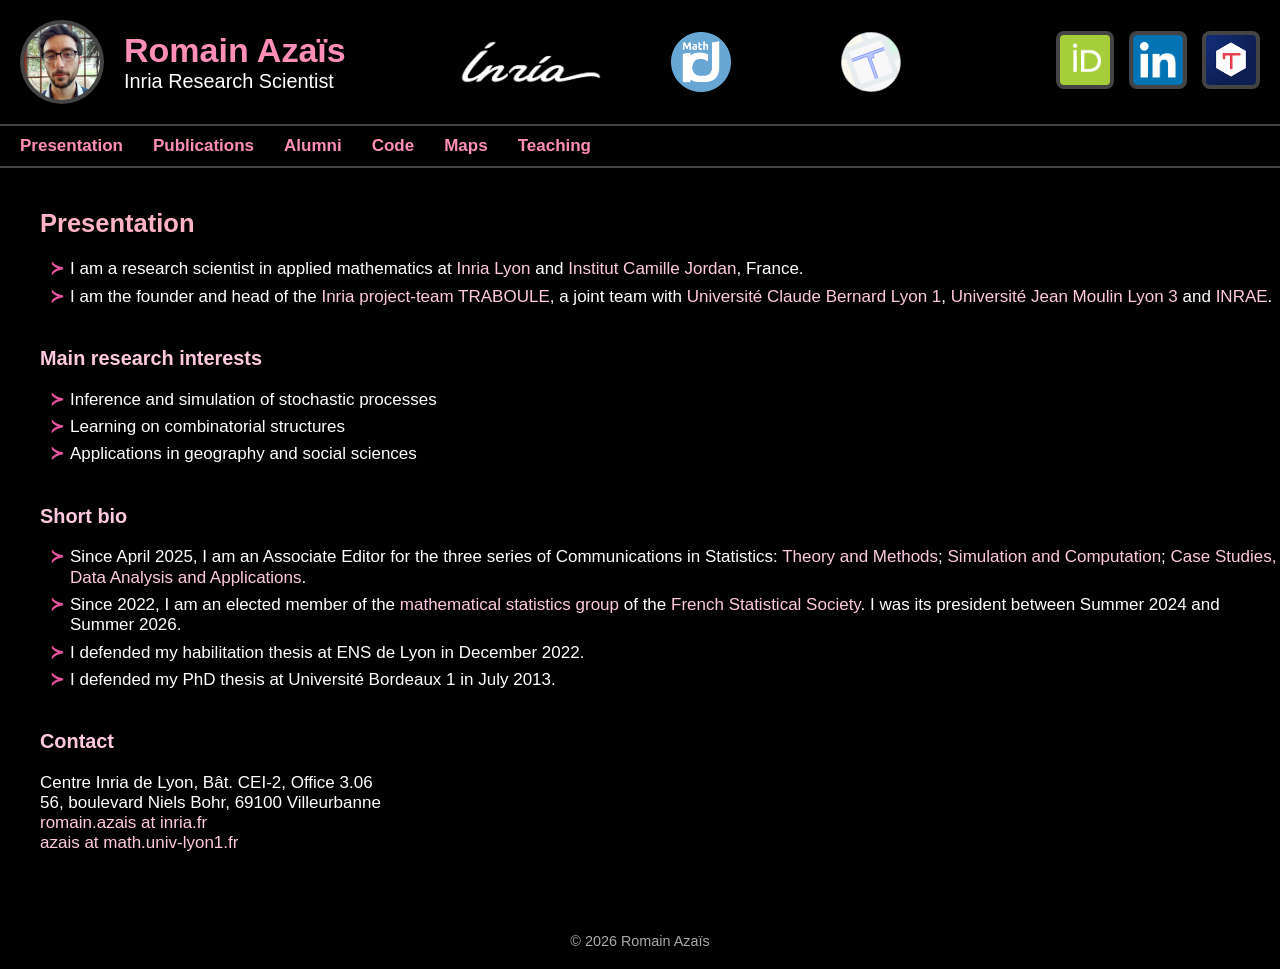
<file: index.html>
<!DOCTYPE html>
<html lang="fr">
    <head>
        <meta charset="UTF-8">
        <title>Romain Azaïs</title>
        <link rel="icon" type="image/png" href="assets/terre.png">
        <link rel="stylesheet" href="css/style.css">
    </head>
    
    <body>

        <!-- HEADER -->
        <header>
            <!-- Bloc de gauche -->
            <div class="header-left">
                <img src="assets/cropped_ra.jpg" alt="my_photo">
                <div class="header-text">
                    <h1>Romain Azaïs</h1>
                    <h3>Inria Research Scientist</h3>
                </div>
            </div>

            <!-- Bloc central -->
            <div class="header-center">
                <img src="assets/logo_inria.png" alt="Inria">
                <img src="assets/Logo_Institut_Camille_Jordan.png" alt="ICJ">
                <img src="assets/traboule_logo_sans_texte.svg" alt="TRABOULE">
            </div>

            <!-- Bloc de droite -->
            <div class="social-icons">
                <a href="https://orcid.org/0000-0002-5234-1822/" target="_blank">
                    <img src="assets/orcid_logo_png.png" alt="ORCID">
                </a>
                <a href="https://www.linkedin.com/in/romainazais/" target="_blank">
                    <img src="assets/logo_linkedin.png" alt="LinkedIn">
                </a>
                <a href="https://www.tchap.gouv.fr/#/user/@romain.azais-inria.fr:agent.education.tchap.gouv.fr" target="_blank">
                    <img src="assets/logo_tchap.png" alt="Tchap">
                </a>
            </div>
        </header>

        <!-- MENU -->
        <nav>
            <ul>
                <li><a href="index.html">Presentation</a></li>
                <li><a href="publications.html">Publications</a></li>
                <li><a href="alumni.html">Alumni</a></li>
                <li><a href="code.html">Code</a></li>
                <li><a href="maps.html">Maps</a></li>
                <li><a href="teaching.html">Teaching</a></li>
            </ul>
        </nav>

        <!-- MAIN -->
        <main>
            <h2>Presentation</h2>
            <ul>
                <li>
                I am a research scientist in applied mathematics at <a href="https://www.inria.fr/fr/centre-inria-de-lyon" target="_blank">Inria Lyon</a> and <a href="https://math.univ-lyon1.fr/icj/" target="_blank">Institut Camille Jordan</a>, France.
                </li>
            
                <li>
                I am the founder and head of the <a href="https://inria.fr/fr/traboule" target="_blank">Inria project-team TRABOULE</a>, a joint team with <a href="https://www.univ-lyon1.fr/" target="_blank">Université Claude Bernard Lyon 1</a>, <a href="https://www.univ-lyon3.fr" target="_blank">Université Jean Moulin Lyon 3</a> and <a href="https://www.inrae.fr" target="_blank">INRAE</a>.
                </li>
            </ul>

            <h3>Main research interests</h3>

            <ul>
                <li>Inference and simulation of stochastic processes</li>
                <li>Learning on combinatorial structures</li>
                <li>Applications in geography and social sciences</li>
            </ul>

            <h3>Short bio</h3>
            <ul>
                <li>Since April 2025, I am an Associate Editor for the three series of Communications in Statistics: <a href="https://www.tandfonline.com/toc/lsta20/current" target="_blank">Theory and Methods</a>; <a href="https://www.tandfonline.com/toc/lssp20/current" target="_blank">Simulation and Computation</a>; <a href="https://www.tandfonline.com/toc/ucas20/current" target="_blank">Case Studies, Data Analysis and Applications</a>.</li>
                <li>Since 2022, I am an elected member of the <a href="https://www.sfds.asso.fr/fr/statistique_mathematique/465-statistique_mathematique/" target="_blank">mathematical statistics group</a> of the <a href="https://www.sfds.asso.fr/" target="_blank">French Statistical Society</a>. I was its president between Summer 2024 and Summer 2026.</li>
                <li>I defended my habilitation thesis at ENS de Lyon in December 2022.</li>
                <li>I defended my PhD thesis at Université Bordeaux 1 in July 2013.</li>
            </ul>

            <h3>Contact</h3>
            <p>
                Centre Inria de Lyon, B&acirc;t. CEI-2, Office 3.06<br/>
                56, boulevard Niels Bohr, 69100 Villeurbanne<br/>
                <a href="mailto:romain.azais@inria.fr">romain.azais at inria.fr</a><br/>
                <a href="mailto:azais@math.univ-lyon1.fr">azais at math.univ-lyon1.fr</a>
            </p>
        </main>

        <!-- FOOTER -->
        <footer>
            © <span id="year"></span> Romain Azaïs
        </footer>

        <script>
            document.getElementById("year").textContent = new Date().getFullYear();
        </script>

    </body>
</html>
</file>
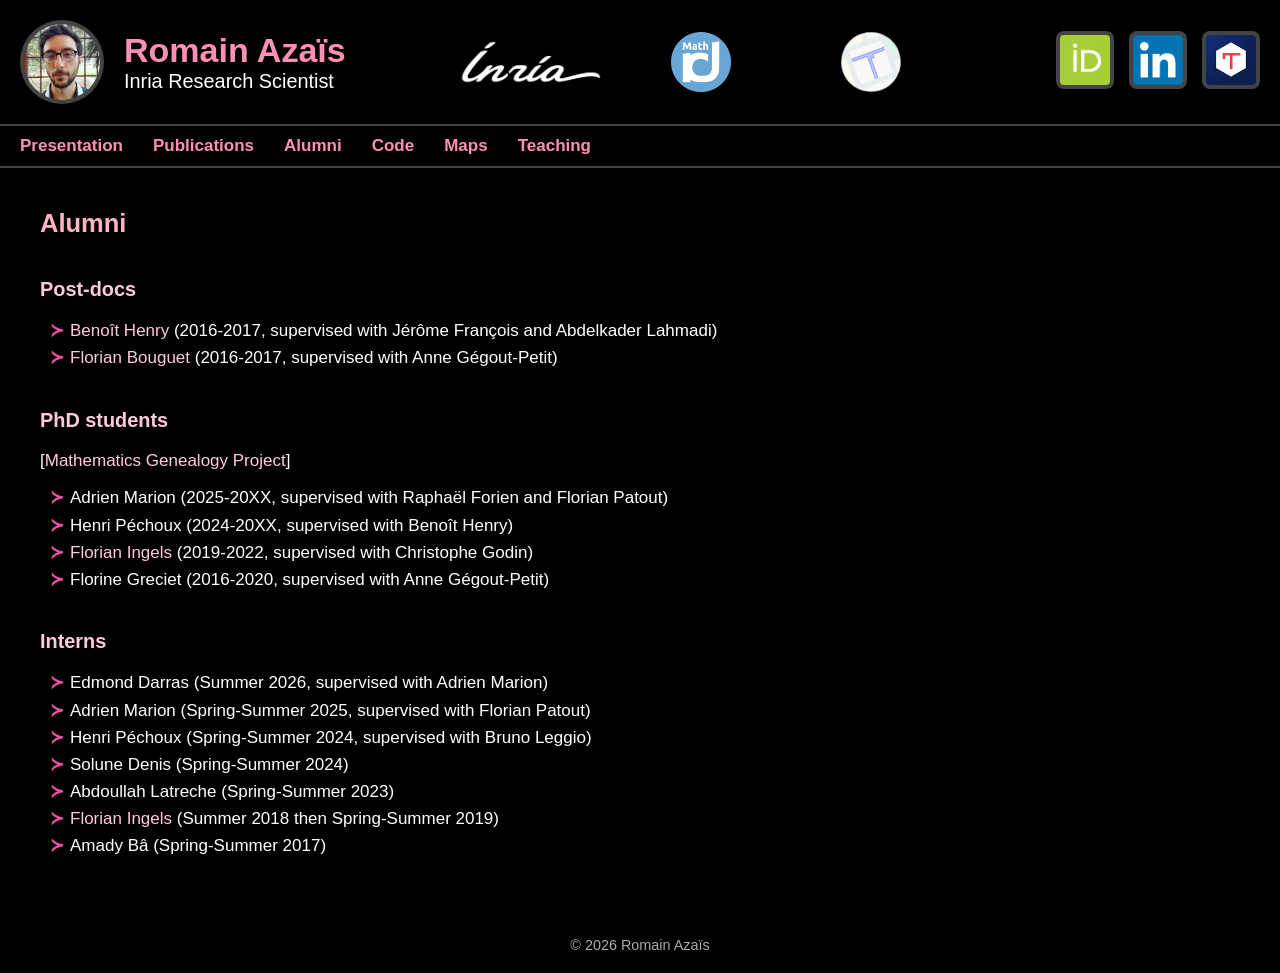
<file: alumni.html>
<!DOCTYPE html>
<html lang="fr">
    <head>
        <meta charset="UTF-8">
        <title>Romain Azaïs</title>
        <link rel="icon" type="image/png" href="assets/terre.png">
        <link rel="stylesheet" href="css/style.css">
    </head>
    
    <body>

        <!-- HEADER -->
        <header>
            <!-- Bloc de gauche -->
            <div class="header-left">
                <img src="assets/cropped_ra.jpg" alt="my_photo">
                <div class="header-text">
                    <h1>Romain Azaïs</h1>
                    <h3>Inria Research Scientist</h3>
                </div>
            </div>

            <!-- Bloc central -->
            <div class="header-center">
                <img src="assets/logo_inria.png" alt="Inria">
                <img src="assets/Logo_Institut_Camille_Jordan.png" alt="ICJ">
                <img src="assets/traboule_logo_sans_texte.svg" alt="TRABOULE">
            </div>

            <!-- Bloc de droite -->
            <div class="social-icons">
                <a href="https://orcid.org/0000-0002-5234-1822/" target="_blank">
                    <img src="assets/orcid_logo_png.png" alt="ORCID">
                </a>
                <a href="https://www.linkedin.com/in/romainazais/" target="_blank">
                    <img src="assets/logo_linkedin.png" alt="LinkedIn">
                </a>
                <a href="https://www.tchap.gouv.fr/#/user/@romain.azais-inria.fr:agent.education.tchap.gouv.fr" target="_blank">
                    <img src="assets/logo_tchap.png" alt="Tchap">
                </a>
            </div>
        </header>

        <!-- MENU -->
        <nav>
            <ul>
                <li><a href="index.html">Presentation</a></li>
                <li><a href="publications.html">Publications</a></li>
                <li><a href="alumni.html">Alumni</a></li>
                <li><a href="code.html">Code</a></li>
                <li><a href="maps.html">Maps</a></li>
                <li><a href="teaching.html">Teaching</a></li>
            </ul>
        </nav>

        <!-- MAIN -->
        <main>
            <h2>Alumni</h2>

            <h3>Post-docs</h3>
            <ul>
                <li><a href="https://www.bhenry.fr/" target="_blank">Benoît Henry</a> (2016-2017, supervised with Jérôme François and Abdelkader Lahmadi)</li>

                <li><a href="http://florian.bouguet.free.fr" target="_blank">Florian Bouguet</a> (2016-2017, supervised with Anne Gégout-Petit)</li>
            </ul>

            <h3>PhD students</h3>

            <p>[<a href="https://www.genealogy.math.ndsu.nodak.edu/index.php" target="_blank">Mathematics Genealogy Project</a>]</p>

            <ul>
                <li>Adrien Marion (2025-20XX, supervised with Raphaël Forien and Florian Patout)</li>

                <li>Henri Péchoux (2024-20XX, supervised with Benoît Henry)</li>

                <li><a href="https://fingels.github.io" target="_blank">Florian Ingels</a> (2019-2022, supervised with Christophe Godin)</li>

                <li>Florine Greciet (2016-2020, supervised with Anne Gégout-Petit)</li>
            </ul>

            <h3>Interns</h3>

            <ul>
                <li>Edmond Darras (Summer 2026, supervised with Adrien Marion)</li>
                <li>Adrien Marion (Spring-Summer 2025, supervised with Florian Patout)</li>
                <li>Henri Péchoux (Spring-Summer 2024, supervised with Bruno Leggio)</li>
                <li>Solune Denis (Spring-Summer 2024)</li>
                <li>Abdoullah Latreche (Spring-Summer 2023)</li>
                <li><a href="https://fingels.github.io" target="_blank">Florian Ingels</a> (Summer 2018 then Spring-Summer 2019)</li>
                <li>Amady Bâ (Spring-Summer 2017)</li>
            </ul>  

        </main>

        <!-- FOOTER -->
        <footer>
            © <span id="year"></span> Romain Azaïs
        </footer>

        <script>
            document.getElementById("year").textContent = new Date().getFullYear();
        </script>

    </body>
</html>
</file>
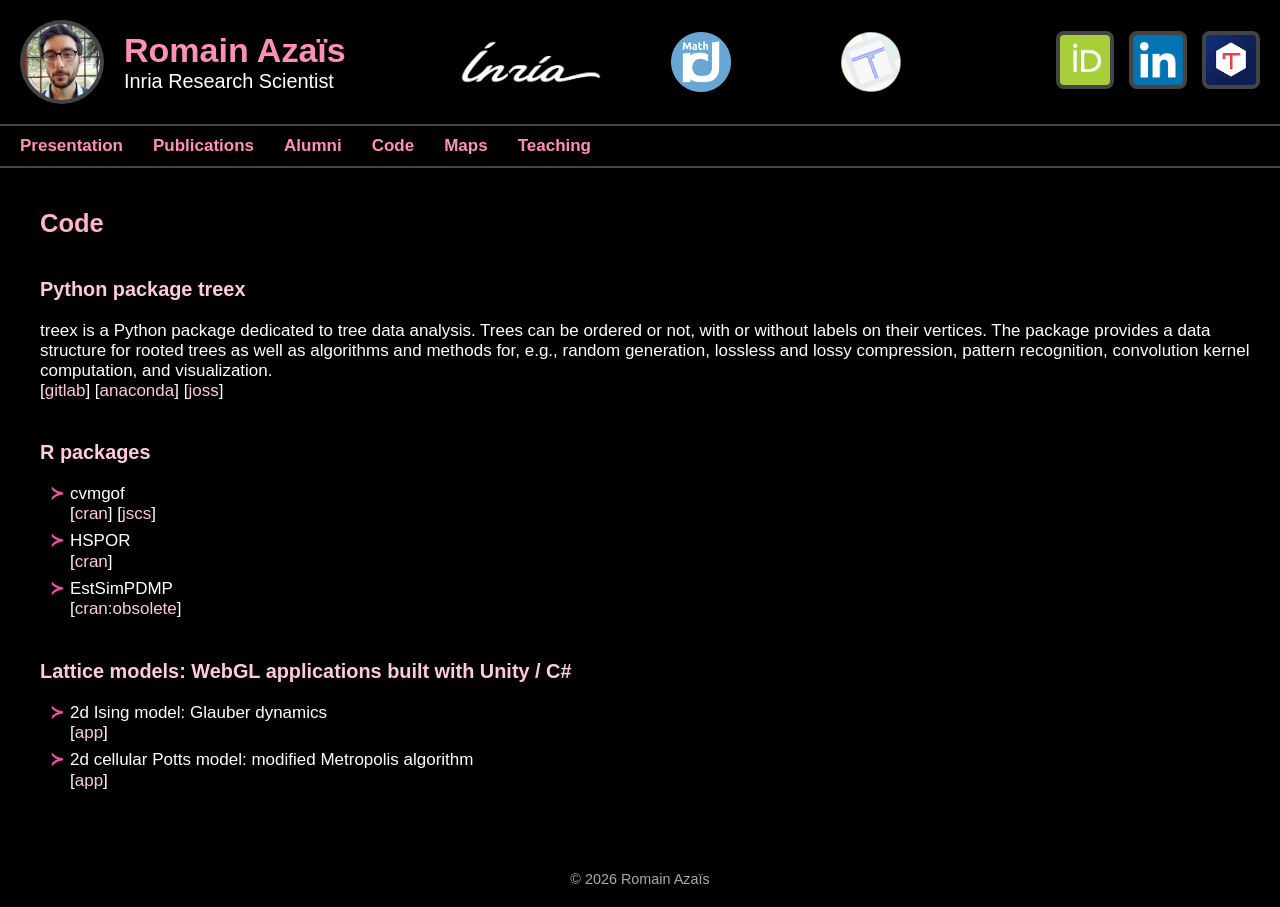
<file: code.html>
<!DOCTYPE html>
<html lang="fr">
    <head>
        <meta charset="UTF-8">
        <title>Romain Azaïs</title>
        <link rel="icon" type="image/png" href="assets/terre.png">
        <link rel="stylesheet" href="css/style.css">
    </head>
    
    <body>

        <!-- HEADER -->
        <header>
            <!-- Bloc de gauche -->
            <div class="header-left">
                <img src="assets/cropped_ra.jpg" alt="my_photo">
                <div class="header-text">
                    <h1>Romain Azaïs</h1>
                    <h3>Inria Research Scientist</h3>
                </div>
            </div>

            <!-- Bloc central -->
            <div class="header-center">
                <img src="assets/logo_inria.png" alt="Inria">
                <img src="assets/Logo_Institut_Camille_Jordan.png" alt="ICJ">
                <img src="assets/traboule_logo_sans_texte.svg" alt="TRABOULE">
            </div>

            <!-- Bloc de droite -->
            <div class="social-icons">
                <a href="https://orcid.org/0000-0002-5234-1822/" target="_blank">
                    <img src="assets/orcid_logo_png.png" alt="ORCID">
                </a>
                <a href="https://www.linkedin.com/in/romainazais/" target="_blank">
                    <img src="assets/logo_linkedin.png" alt="LinkedIn">
                </a>
                <a href="https://www.tchap.gouv.fr/#/user/@romain.azais-inria.fr:agent.education.tchap.gouv.fr" target="_blank">
                    <img src="assets/logo_tchap.png" alt="Tchap">
                </a>
            </div>
        </header>

        <!-- MENU -->
        <nav>
            <ul>
                <li><a href="index.html">Presentation</a></li>
                <li><a href="publications.html">Publications</a></li>
                <li><a href="alumni.html">Alumni</a></li>
                <li><a href="code.html">Code</a></li>
                <li><a href="maps.html">Maps</a></li>
                <li><a href="teaching.html">Teaching</a></li>
            </ul>
        </nav>

        <!-- MAIN -->
        <main>
            <h2>Code</h2>

            <h3>Python package treex</h3>

            <p>treex is a Python package dedicated to tree data analysis. Trees can be ordered or not, with or without labels on their vertices. The package provides a data structure for rooted trees as well as algorithms and methods for, e.g., random generation, lossless and lossy compression, pattern recognition, convolution kernel computation, and visualization.<br/>
            [<a href="https://gitlab.inria.fr/mosaic/treex" target="_blank">gitlab</a>] [<a href="https://anaconda.org/mosaic/treex" target="_blank">anaconda</a>] [<a href="https://joss.theoj.org/papers/10.21105/joss.01351" target="_blank">joss</a>]
            </p>


            <h3>R packages</h3>

            <ul>
                <li>cvmgof<br/>
                    [<a href="https://cran.r-project.org/web/packages/cvmgof/index.html" target="_blank">cran</a>] [<a href="https://www.tandfonline.com/doi/abs/10.1080/00949655.2021.1991346" target="_blank">jscs</a>]

                </li>
                <li>HSPOR<br/>
                    [<a href="https://cran.r-project.org/web/packages/HSPOR/index.html" target="_blank">cran</a>]
                </li>
                <li>EstSimPDMP<br/>
                    [<a href="https://cran.r-project.org/src/contrib/Archive/EstSimPDMP/" target="_blank">cran:obsolete</a>]
                </li>
            </ul>

            <h3>Lattice models: WebGL applications built with Unity / C#</h3>
            
            <ul>
                <li>2d Ising model: Glauber dynamics<br/>
                    [<a href="http://azais.romain.free.fr/ising/" target="_blank" rel="noopener">app</a>]
                </li>
                <li>2d cellular Potts model: modified Metropolis algorithm<br/>
                    [<a href="http://azais.romain.free.fr/cpm/" target="_blank" rel="noopener">app</a>]
                </li>
            </ul>
            
        </main>

        <!-- FOOTER -->
        <footer>
            © <span id="year"></span> Romain Azaïs
        </footer>

        <script>
            document.getElementById("year").textContent = new Date().getFullYear();
        </script>

    </body>
</html>
</file>
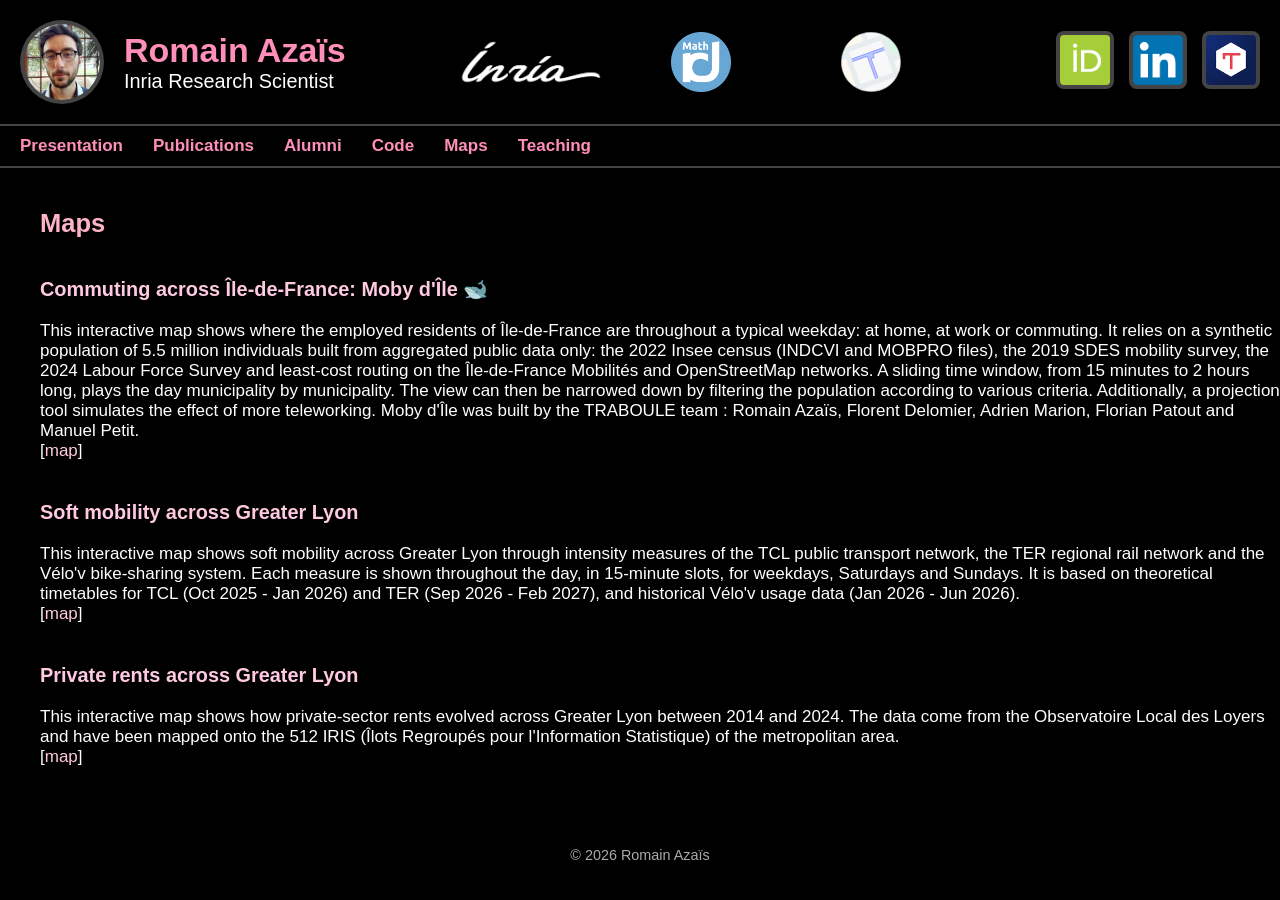
<file: maps.html>
<!DOCTYPE html>
<html lang="fr">
    <head>
        <meta charset="UTF-8">
        <title>Romain Azaïs</title>
        <link rel="icon" type="image/png" href="assets/terre.png">
        <link rel="stylesheet" href="css/style.css">
    </head>
    
    <body>

        <!-- HEADER -->
        <header>
            <!-- Bloc de gauche -->
            <div class="header-left">
                <img src="assets/cropped_ra.jpg" alt="my_photo">
                <div class="header-text">
                    <h1>Romain Azaïs</h1>
                    <h3>Inria Research Scientist</h3>
                </div>
            </div>

            <!-- Bloc central -->
            <div class="header-center">
                <img src="assets/logo_inria.png" alt="Inria">
                <img src="assets/Logo_Institut_Camille_Jordan.png" alt="ICJ">
                <img src="assets/traboule_logo_sans_texte.svg" alt="TRABOULE">
            </div>

            <!-- Bloc de droite -->
            <div class="social-icons">
                <a href="https://orcid.org/0000-0002-5234-1822/" target="_blank">
                    <img src="assets/orcid_logo_png.png" alt="ORCID">
                </a>
                <a href="https://www.linkedin.com/in/romainazais/" target="_blank">
                    <img src="assets/logo_linkedin.png" alt="LinkedIn">
                </a>
                <a href="https://www.tchap.gouv.fr/#/user/@romain.azais-inria.fr:agent.education.tchap.gouv.fr" target="_blank">
                    <img src="assets/logo_tchap.png" alt="Tchap">
                </a>
            </div>
        </header>

        <!-- MENU -->
        <nav>
            <ul>
                <li><a href="index.html">Presentation</a></li>
                <li><a href="publications.html">Publications</a></li>
                <li><a href="alumni.html">Alumni</a></li>
                <li><a href="code.html">Code</a></li>
                <li><a href="maps.html">Maps</a></li>
                <li><a href="teaching.html">Teaching</a></li>
            </ul>
        </nav>

        <!-- MAIN -->
        <main>
            <h2>Maps</h2>

            <h3>Commuting across Île-de-France: Moby d'Île 🐋</h3>
            <p>
                This interactive map shows where the employed residents of Île-de-France are throughout a typical weekday: at home, at work or commuting. It relies on a synthetic population of 5.5 million individuals built from aggregated public data only: the 2022 Insee census (INDCVI and MOBPRO files), the 2019 SDES mobility survey, the 2024 Labour Force Survey and least-cost routing on the Île-de-France Mobilités and OpenStreetMap networks. A sliding time window, from 15 minutes to 2 hours long, plays the day municipality by municipality. The view can then be narrowed down by filtering the population according to various criteria. Additionally, a projection tool simulates the effect of more teleworking. Moby d'Île was built by the TRABOULE team : Romain Azaïs, Florent Delomier, Adrien Marion, Florian Patout and Manuel Petit.<br/>
                [<a href="mobydile.html" target="_blank">map</a>]
            </p>

            <h3>Soft mobility across Greater Lyon</h3>
            <p>
                This interactive map shows soft mobility across Greater Lyon through intensity measures of the TCL public transport network, the TER regional rail network and the Vélo'v bike-sharing system. Each measure is shown throughout the day, in 15-minute slots, for weekdays, Saturdays and Sundays. It is based on theoretical timetables for TCL (Oct 2025 - Jan 2026) and TER (Sep 2026 - Feb 2027), and historical Vélo'v usage data (Jan 2026 - Jun 2026).<br/>
                [<a href="lyonmap_mobility.html" target="_blank">map</a>]
            </p>

            <h3>Private rents across Greater Lyon</h3>

            <p>
                This interactive map shows how private-sector rents evolved across Greater Lyon between 2014 and 2024. The data come from the Observatoire Local des Loyers and have been mapped onto the 512 IRIS (&Icirc;lots Regroupés pour l'Information Statistique) of the metropolitan area.<br/>
                [<a href="lyonmap_rent.html" target="_blank">map</a>]
            </p>

        </main>

        <!-- FOOTER -->
        <footer>
            © <span id="year"></span> Romain Azaïs
        </footer>

        <script>
            document.getElementById("year").textContent = new Date().getFullYear();
        </script>

    </body>
</html>
</file>
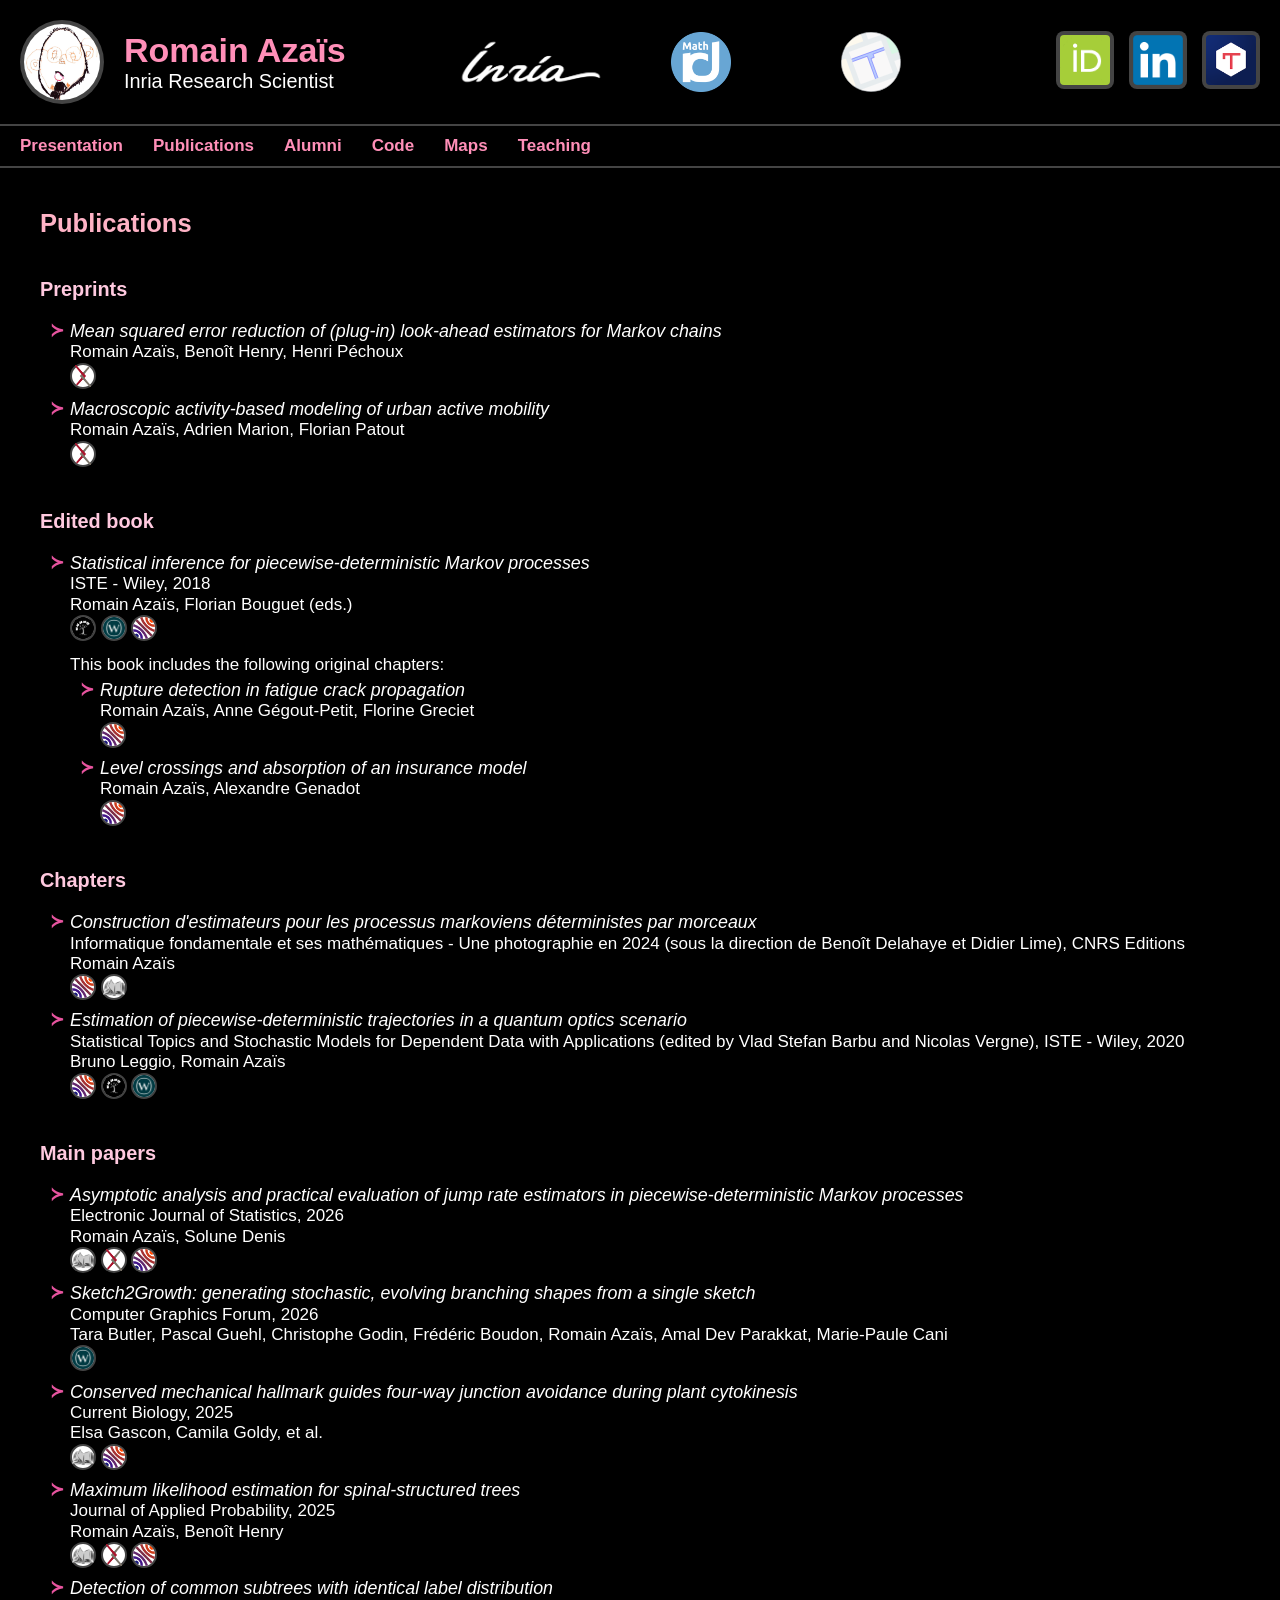
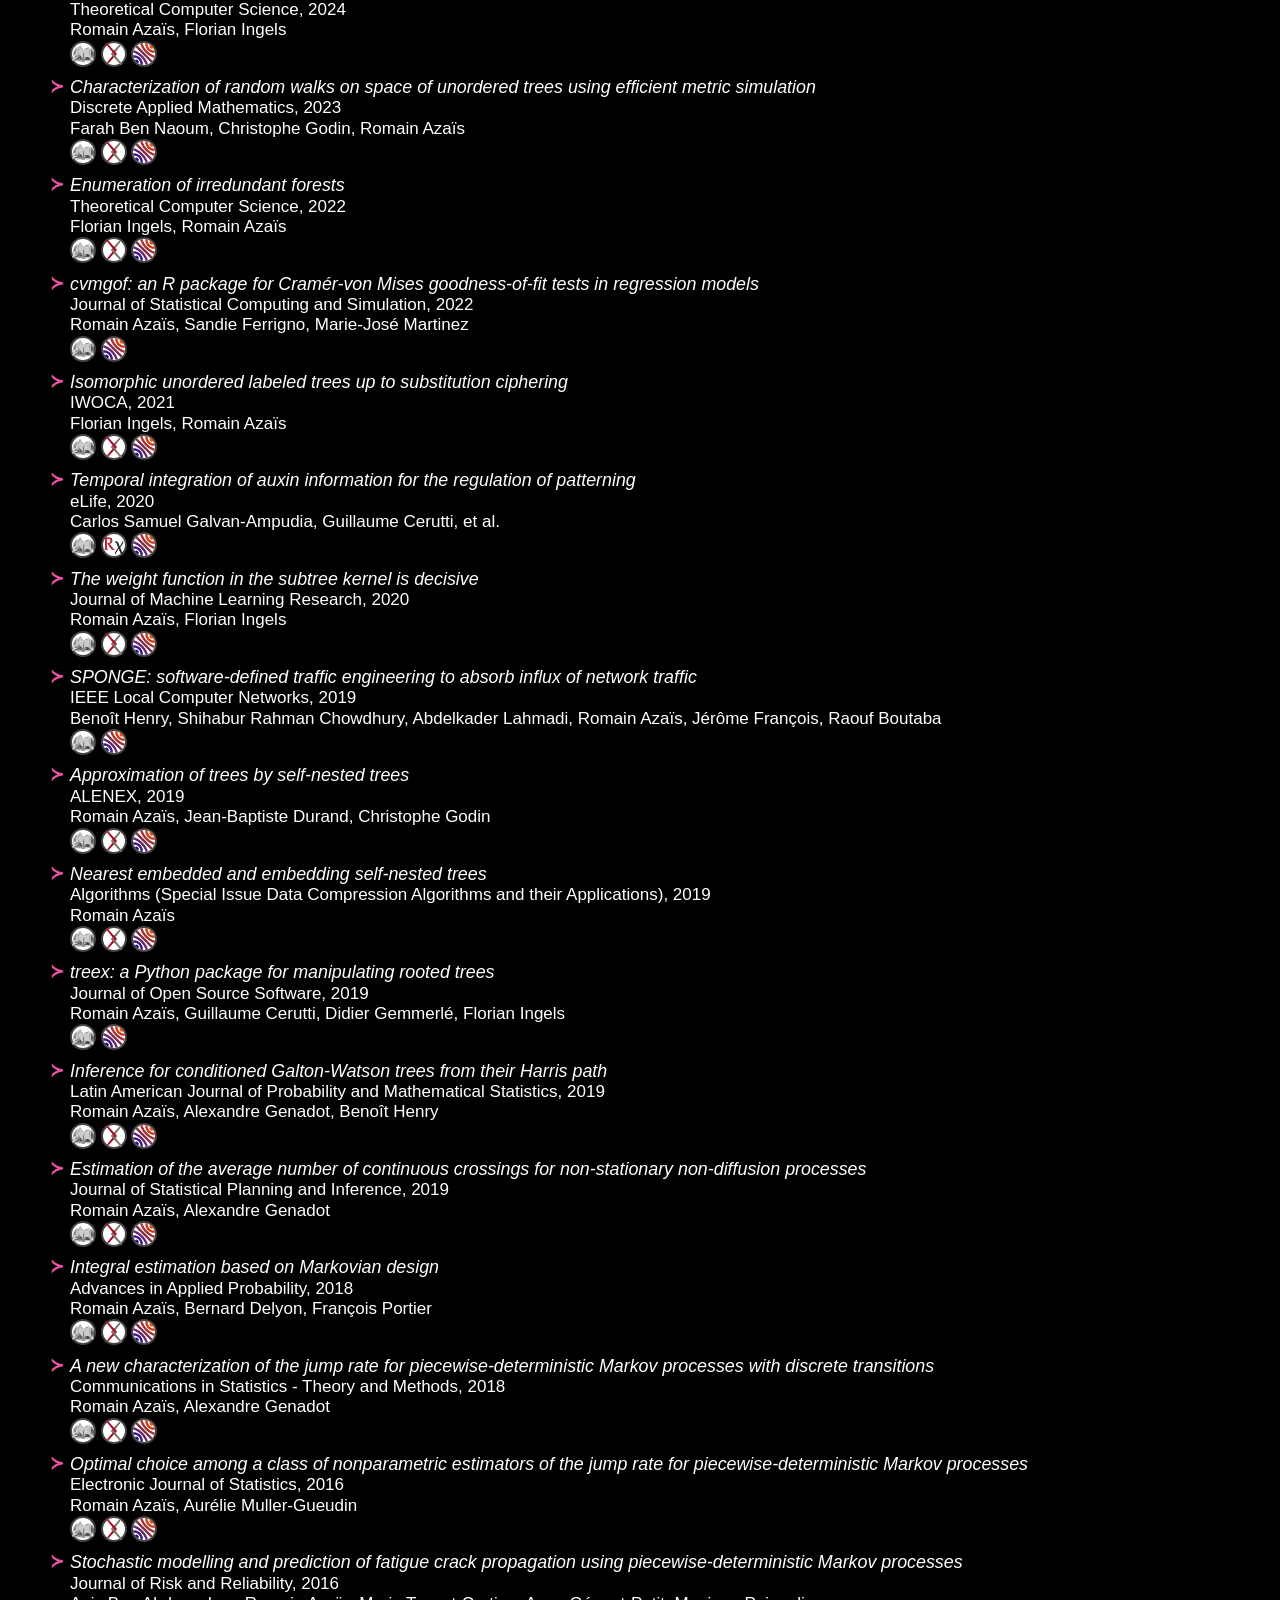
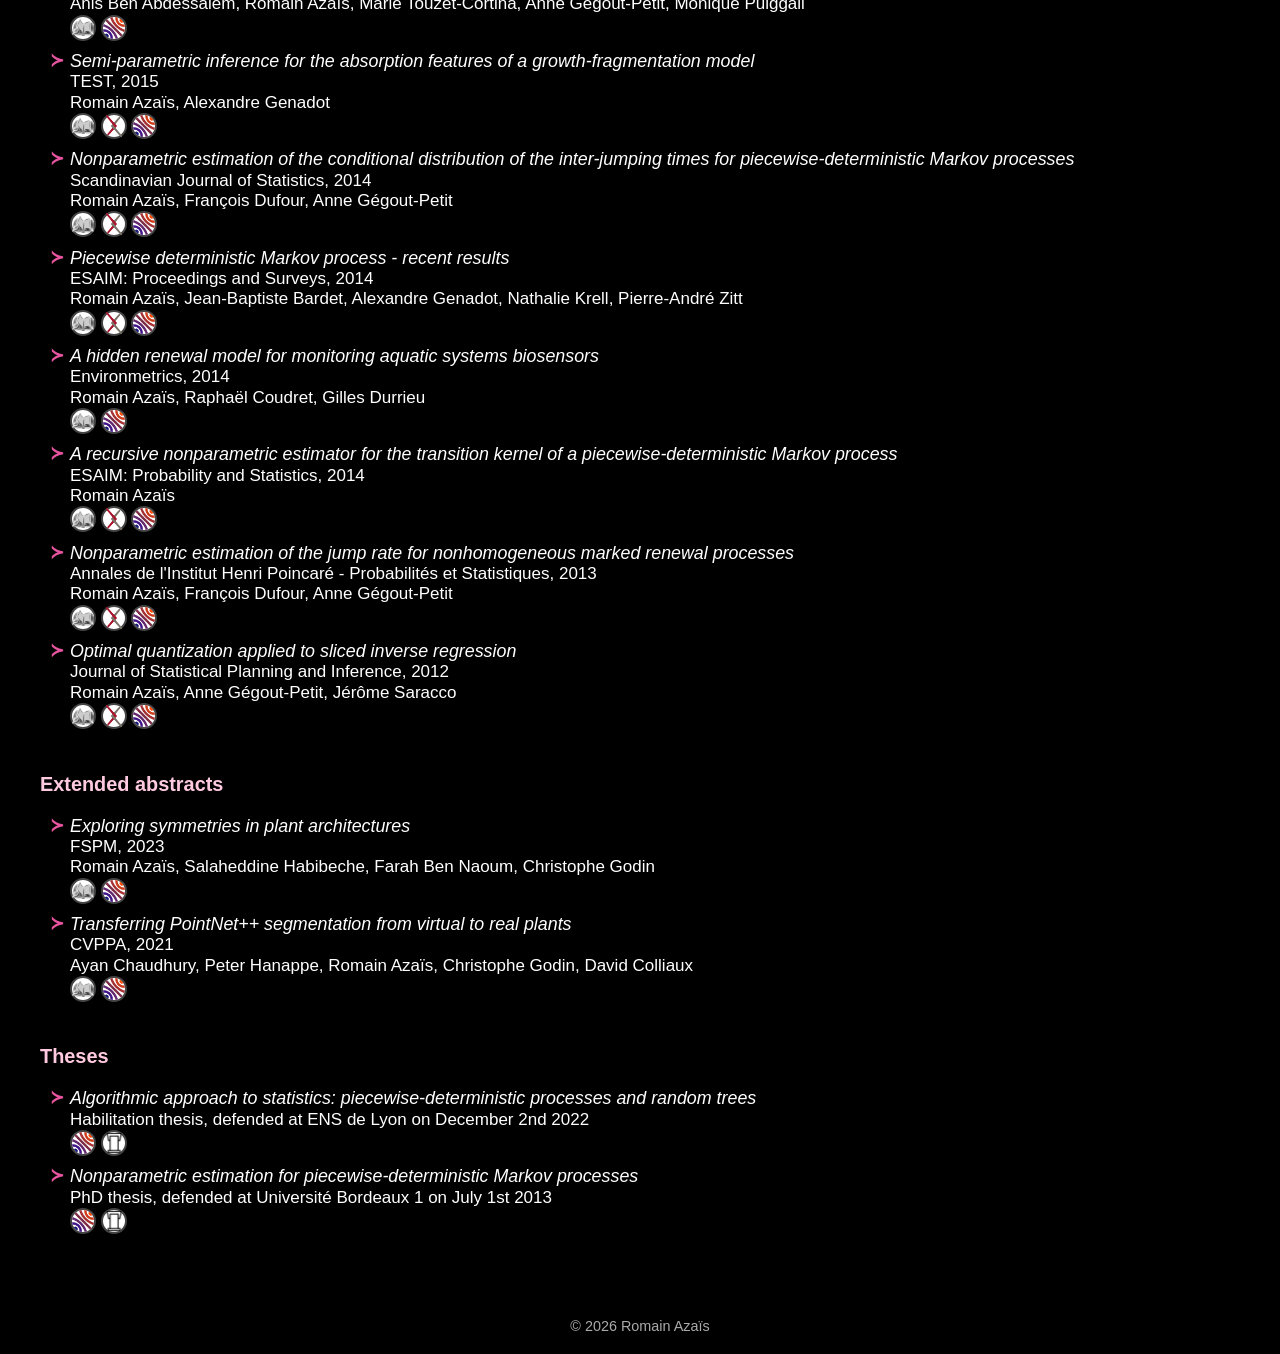
<file: publications.html>
<!DOCTYPE html>
<html lang="fr">
    <head>
        <meta charset="UTF-8">
        <title>Romain Azaïs</title>
        <link rel="icon" type="image/png" href="assets/terre.png">
        <link rel="stylesheet" href="css/style.css">
    </head>
    
    <body>

        <!-- HEADER -->
        <header>
            <!-- Bloc de gauche -->
            <div class="header-left">
                <img src="assets/dessin_iphi.png" alt="my_photo">
                <div class="header-text">
                    <h1>Romain Azaïs</h1>
                    <h3>Inria Research Scientist</h3>
                </div>
            </div>

            <!-- Bloc central -->
            <div class="header-center">
                <img src="assets/logo_inria.png" alt="Inria">
                <img src="assets/Logo_Institut_Camille_Jordan.png" alt="ICJ">
                <img src="assets/traboule_logo_sans_texte.svg" alt="TRABOULE">
            </div>

            <!-- Bloc de droite -->
            <div class="social-icons">
                <a href="https://orcid.org/0000-0002-5234-1822/" target="_blank">
                    <img src="assets/orcid_logo_png.png" alt="ORCID">
                </a>
                <a href="https://www.linkedin.com/in/romainazais/" target="_blank">
                    <img src="assets/logo_linkedin.png" alt="LinkedIn">
                </a>
                <a href="https://www.tchap.gouv.fr/#/user/@romain.azais-inria.fr:agent.education.tchap.gouv.fr" target="_blank">
                    <img src="assets/logo_tchap.png" alt="Tchap">
                </a>
            </div>
        </header>

        <!-- MENU -->
        <nav>
            <ul>
                <li><a href="index.html">Presentation</a></li>
                <li><a href="publications.html">Publications</a></li>
                <li><a href="alumni.html">Alumni</a></li>
                <li><a href="code.html">Code</a></li>
                <li><a href="maps.html">Maps</a></li>
                <li><a href="teaching.html">Teaching</a></li>
            </ul>
        </nav>

        <!-- MAIN -->
    	<main>
        	<h2>Publications</h2>
		    <h3>Preprints</h3>
			<ul>
				<li>
					<em>Mean squared error reduction of (plug-in) look-ahead estimators for Markov chains</em><br/>
					Romain Azaïs, Benoît Henry, Henri Péchoux<br/>
					<a href="https://arxiv.org/abs/2610.04069" class="image-link" target="_blank">
					<img src="assets/logo_arxiv.png" alt="arXiv">
					</a>
				</li>
			 	<li>
					<em>Macroscopic activity-based modeling of urban active mobility</em><br/>
					Romain Azaïs, Adrien Marion, Florian Patout<br/>
					<a href="https://arxiv.org/abs/2605.13742" class="image-link" target="_blank">
					<img src="assets/logo_arxiv.png" alt="arXiv">
					</a>
				</li>	

			</ul>

			<h3>Edited book</h3>
			<ul>
			 	<li><em>Statistical inference for piecewise-deterministic Markov processes</em><br/>
			 		ISTE - Wiley, 2018<br/>
					Romain Azaïs, Florian Bouguet (eds.)<br/>
					<a href="http://www.iste.co.uk/book.php?id=1366" class="image-link" target="_blank">
					<img src="assets/logo_iste.png" alt="ISTE">
					</a>
					<a href="https://www.wiley.com/en-gb/Statistical+Inference+for+Piecewise+deterministic+Markov+Processes-p-9781786303028" class="image-link" target="_blank">
					<img src="assets/logo_wiley.png" alt="Wiley">
					</a>
					<a href="https://hal.archives-ouvertes.fr/hal-01862248v1" class="image-link" target="_blank">
					<img src="assets/logo_hal.png" alt="HAL">
					</a>

					<p style="margin-top:10px; margin-bottom:5px;">This book includes the following original chapters:</p>
					<ul>
			 			<li><em>Rupture detection in fatigue crack propagation</em><br/>
						Romain Azaïs, Anne Gégout-Petit, Florine Greciet<br/>
						<a href="https://hal.archives-ouvertes.fr/hal-01862267v1" class="image-link" target="_blank">
						<img src="assets/logo_hal.png" alt="HAL">
						</a>
						</li>
			 	
			 			<li><em>Level crossings and absorption of an insurance model</em><br/>
						Romain Azaïs, Alexandre Genadot<br/>
						<a href="https://hal.archives-ouvertes.fr/hal-01862266v1" class="image-link" target="_blank">
						<img src="assets/logo_hal.png" alt="HAL">
						</a>
						</li>
					</ul>
				</li>
			</ul>
			
			<h3>Chapters</h3>
			<ul>
				<li><em>Construction d'estimateurs pour les processus markoviens déterministes par morceaux
				</em><br/>Informatique fondamentale et ses mathématiques - Une photographie en 2024 (sous la direction de Benoît Delahaye et Didier Lime), CNRS Editions<br/>
				Romain Azaïs<br/>
				<a href="https://hal.science/hal-04567166" class="image-link" target="_blank">
    			<img src="assets/logo_hal.png" alt="HAL">
				</a>
				<a href="https://www.cnrseditions.fr/catalogue/mathematiques/informatique-fondamentale-et-ses-mathematiques/" class="image-link" target="_blank">
    			<img src="assets/logo_journal.png" alt="CNRS">
				</a>
				</li>

				<li><em>Estimation of piecewise-deterministic trajectories in a quantum optics scenario</em><br/>
				Statistical Topics and Stochastic Models for Dependent Data with Applications (edited by Vlad Stefan Barbu and Nicolas Vergne), ISTE - Wiley, 2020<br/>
				Bruno Leggio, Romain Azaïs<br/>
				<a href="https://hal.archives-ouvertes.fr/hal-02389225" class="image-link" target="_blank">
    			<img src="assets/logo_hal.png" alt="HAL">
				</a>
				<a href="http://www.iste.co.uk/book.php?id=1676" class="image-link" target="_blank">
    			<img src="assets/logo_iste.png" alt="ISTE">
				</a>
				<a href="https://www.wiley.com/en-fr/Statistical+Topics+and+Stochastic+Models+for+Dependent+Data+with+Applications-p-9781786306036" class="image-link" target="_blank">
    			<img src="assets/logo_wiley.png" alt="Wiley">
				</a>
				</li>
				
			</ul>

			<h3>Main papers</h3>
			<ul>
				<li>
				<em>Asymptotic analysis and practical evaluation of jump rate estimators in piecewise-deterministic Markov processes</em><br/>
				Electronic Journal of Statistics, 2026<br/>
				Romain Azaïs, Solune Denis<br/>
				<a href="https://doi.org/10.1214/26-EJS2601" class="image-link" target="_blank">
				<img src="assets/logo_journal.png" alt="journal">
				</a>
				<a href="http://www.arxiv.org/abs/2502.14621" class="image-link" target="_blank">
				<img src="assets/logo_arxiv.png" alt="arXiv">
				</a>
				<a href="https://hal.science/hal-04960139" class="image-link" target="_blank">
				<img src="assets/logo_hal.png" alt="HAL">
				</a>
				</li>

				<li>
				<em>Sketch2Growth: generating stochastic, evolving branching shapes from a single sketch</em><br/>
				Computer Graphics Forum, 2026<br/>
				Tara Butler, Pascal Guehl, Christophe Godin, Frédéric Boudon, Romain Azaïs, Amal Dev Parakkat, Marie-Paule Cani<br/>
				<a href="https://onlinelibrary.wiley.com/doi/10.1111/cgf.70593" class="image-link" target="_blank">
				<img src="assets/logo_wiley.png" alt="Wiley">
				</a>
				</li>

			 	<li><em>Conserved mechanical hallmark guides four-way junction avoidance during plant cytokinesis</em><br/>
				Current Biology, 2025<br/>
				Elsa Gascon, Camila Goldy, et al.<br/>
				<a href="https://www.sciencedirect.com/science/article/pii/S096098222500510X" class="image-link" target="_blank">
    			<img src="assets/logo_journal.png" alt="journal">
				</a>
				<a href="https://hal.science/hal-05084380" class="image-link" target="_blank">
    			<img src="assets/logo_hal.png" alt="HAL">
				</a>
				</li>

			 	<li><em>Maximum likelihood estimation for spinal-structured trees</em><br/>
			 	Journal of Applied Probability, 2025<br/>
				Romain Azaïs, Benoît Henry<br/>
				<a href="https://www.cambridge.org/core/journals/journal-of-applied-probability/article/maximum-likelihood-estimation-for-spinalstructured-trees/7AEAF66FB62289CD2E43BE4F2248ABBD" class="image-link" target="_blank">
				<img src="assets/logo_journal.png" alt="journal">
				</a>
				<a href="https://arxiv.org/abs/2101.05099" class="image-link" target="_blank">
				<img src="assets/logo_arxiv.png" alt="arXiv">
				</a>
				<a href="https://hal.archives-ouvertes.fr/hal-03109867" class="image-link" target="_blank">
				<img src="assets/logo_hal.png" alt="HAL">
				</a>

			 	<li><em>Detection of common subtrees with identical label distribution</em><br/>
				Theoretical Computer Science, 2024<br/>
				Romain Azaïs, Florian Ingels<br/>
				<a href="https://www.sciencedirect.com/science/article/abs/pii/S0304397523006795" class="image-link" target="_blank">
				<img src="assets/logo_journal.png" alt="journal">
				</a>
				<a href="https://arxiv.org/abs/2307.13068" class="image-link" target="_blank">
				<img src="assets/logo_arxiv.png" alt="arXiv">
				</a>
				<a href="https://hal.science/hal-04171279" class="image-link" target="_blank">
				<img src="assets/logo_hal.png" alt="HAL">
				</a>
				</li>
			 	
			 	<li><em>Characterization of random walks on space of unordered trees using efficient metric simulation</em><br/>
			 	Discrete Applied Mathematics, 2023<br/>
				Farah Ben Naoum, Christophe Godin, Romain Azaïs<br/>
				<a href="https://www.sciencedirect.com/science/article/abs/pii/S0166218X23003001" class="image-link" target="_blank">
				<img src="assets/logo_journal.png" alt="journal">
				</a>
				<a href="https://arxiv.org/abs/2308.10861" class="image-link" target="_blank">
				<img src="assets/logo_arxiv.png" alt="arXiv">
				</a>
				<a href="https://hal.science/hal-03910080" class="image-link" target="_blank">
				<img src="assets/logo_hal.png" alt="HAL">
				</a>
				</li>
			 	
			 	<li><em>Enumeration of irredundant forests</em><br/>
			 	Theoretical Computer Science, 2022<br/>
				Florian Ingels, Romain Azaïs<br/>
				<a href="https://www.sciencedirect.com/science/article/abs/pii/S0304397522002584" class="image-link" target="_blank">
				<img src="assets/logo_journal.png" alt="journal">
				</a>
				<a href="https://arxiv.org/abs/2003.08144" class="image-link" target="_blank">
				<img src="assets/logo_arxiv.png" alt="arXiv">
				</a>
				<a href="https://hal.science/hal-02511901/" class="image-link" target="_blank">
				<img src="assets/logo_hal.png" alt="HAL">
				</a>
				</li>
			 	
			 	<li><em>cvmgof: an R package for Cramér-von Mises goodness-of-fit tests in regression models</em><br/>
				Journal of Statistical Computing and Simulation, 2022<br/>
				Romain Azaïs, Sandie Ferrigno, Marie-José Martinez<br/>
				<a href="https://www.tandfonline.com/doi/abs/10.1080/00949655.2021.1991346" class="image-link" target="_blank">
				<img src="assets/logo_journal.png" alt="journal">
				</a>
				<a href="https://hal.archives-ouvertes.fr/hal-03101612v1" class="image-link" target="_blank">
				<img src="assets/logo_hal.png" alt="HAL">
				</a>
				</li>
			 	
			 	<li><em>Isomorphic unordered labeled trees up to substitution ciphering</em><br/>
			 	IWOCA, 2021<br/>
			 	Florian Ingels, Romain Azaïs<br/>
				<a href="https://www.springerprofessional.de/en/isomorphic-unordered-labeled-trees-up-to-substitution-ciphering/19312922" class="image-link" target="_blank">
				<img src="assets/logo_journal.png" alt="journal">
				</a>
				<a href="https://arxiv.org/abs/2105.05685" class="image-link" target="_blank">
				<img src="assets/logo_arxiv.png" alt="arXiv">
				</a>
				<a href="https://hal.archives-ouvertes.fr/hal-03227196/" class="image-link" target="_blank">
				<img src="assets/logo_hal.png" alt="HAL">
				</a>
				</li>

			 	<li><em>Temporal integration of auxin information for the regulation of patterning</em><br/>
				eLife, 2020<br/>
				Carlos Samuel Galvan-Ampudia, Guillaume Cerutti, et al.<br/>
				<a href="https://elifesciences.org/articles/55832" class="image-link" target="_blank">
				<img src="assets/logo_journal.png" alt="journal">
				</a>
				<a href="https://www.biorxiv.org/content/early/2018/11/13/469718" class="image-link" target="_blank">
				<img src="assets/logo_biorxiv.png" alt="biorXiv">
				</a>
				<a href="https://hal.archives-ouvertes.fr/hal-01937928v1" class="image-link" target="_blank">
				<img src="assets/logo_hal.png" alt="HAL">
				</a>
				</li>
			 	
			 	<li><em>The weight function in the subtree kernel is decisive</em><br/>
				Journal of Machine Learning Research, 2020<br/>
				Romain Azaïs, Florian Ingels<br/>
				<a href="http://jmlr.org/papers/v21/19-290.html" class="image-link" target="_blank">
				<img src="assets/logo_journal.png" alt="journal">
				</a>
				<a href="https://arxiv.org/abs/1904.05421" class="image-link" target="_blank">
				<img src="assets/logo_arxiv.png" alt="arXiv">
				</a>
				<a href="https://hal.archives-ouvertes.fr/view/index/?identifiant=hal-02097593&amp;lang=fr" class="image-link" target="_blank">
				<img src="assets/logo_hal.png" alt="HAL">
				</a>
				</li>

			 	<li><em>SPONGE: software-defined traffic engineering to absorb influx of network traffic</em><br/>
				IEEE Local Computer Networks, 2019<br/>
				Benoît Henry, Shihabur Rahman Chowdhury, Abdelkader Lahmadi, Romain Azaïs, Jérôme François, Raouf Boutaba<br/>
				<a href="https://ieeexplore.ieee.org/abstract/document/8990676" class="image-link" target="_blank">
				<img src="assets/logo_journal.png" alt="journal">
				</a>
				<a href="https://hal.archives-ouvertes.fr/hal-02403616" class="image-link" target="_blank">
				<img src="assets/logo_hal.png" alt="HAL">
				</a>
				</li>
			 	
			 	<li><em>Approximation of trees by self-nested trees</em><br/>
				ALENEX, 2019<br/>
				Romain Azaïs, Jean-Baptiste Durand, Christophe Godin<br/>
				<a href="https://epubs.siam.org/doi/abs/10.1137/1.9781611975499.4" class="image-link" target="_blank">
				<img src="assets/logo_journal.png" alt="journal">
				</a>
				<a href="https://arxiv.org/abs/1810.10860" class="image-link" target="_blank">
				<img src="assets/logo_arxiv.png" alt="arXiv">
				</a>
				<a href="https://hal.archives-ouvertes.fr/hal-01294013" class="image-link" target="_blank">
				<img src="assets/logo_hal.png" alt="HAL">
				</a>
				</li>
			 	
			 	<li><em>Nearest embedded and embedding self-nested trees</em><br/>
				Algorithms (Special Issue Data Compression Algorithms and their Applications), 2019<br/>
				Romain Azaïs<br/>
				<a href="https://www.mdpi.com/1999-4893/12/9/180/pdf" class="image-link" target="_blank">
				<img src="assets/logo_journal.png" alt="journal">
				</a>
				<a href="https://arxiv.org/abs/1709.02334" class="image-link" target="_blank">
				<img src="assets/logo_arxiv.png" alt="arXiv">
				</a>
				<a href="https://hal.archives-ouvertes.fr/hal-01584078" class="image-link" target="_blank">
				<img src="assets/logo_hal.png" alt="HAL">
				</a>
				</li>
			 	
			 	<li><em>treex: a Python package for manipulating rooted trees</em><br/>
				Journal of Open Source Software, 2019<br/>
				Romain Azaïs, Guillaume Cerutti, Didier Gemmerlé, Florian Ingels<br/>
				<a href="http://joss.theoj.org/papers/10.21105/joss.01351" class="image-link" target="_blank">
				<img src="assets/logo_journal.png" alt="journal">
				</a>
				<a href="https://hal.archives-ouvertes.fr/hal-02164364" class="image-link" target="_blank">
				<img src="assets/logo_hal.png" alt="HAL">
				</a>
				</li>
			 	
			 	<li><em>Inference for conditioned Galton-Watson trees from their Harris path</em><br/>
				Latin American Journal of Probability and Mathematical Statistics, 2019<br/>
				Romain Azaïs, Alexandre Genadot, Benoît Henry<br/>
				<a href="https://alea.impa.br/articles/v16/16-21.pdf" class="image-link" target="_blank">
				<img src="assets/logo_journal.png" alt="journal">
				</a>
				<a href="http://arxiv.org/abs/1609.01057v5" class="image-link" target="_blank">
				<img src="assets/logo_arxiv.png" alt="arXiv">
				</a>
				<a href="https://hal.archives-ouvertes.fr/hal-01360650" class="image-link" target="_blank">
				<img src="assets/logo_hal.png" alt="HAL">
				</a>
				</li>
			 	
			 	<li><em>Estimation of the average number of continuous crossings for non-stationary non-diffusion processes</em><br/>
				Journal of Statistical Planning and Inference, 2019<br/>
				Romain Azaïs, Alexandre Genadot<br/>
				<a href="https://www.sciencedirect.com/science/article/pii/S0378375818300351" class="image-link" target="_blank">
				<img src="assets/logo_journal.png" alt="journal">
				</a>
				<a href="https://arxiv.org/abs/1703.10192" class="image-link" target="_blank">
				<img src="assets/logo_arxiv.png" alt="arXiv">
				</a>
				<a href="https://hal.archives-ouvertes.fr/hal-01499914v3" class="image-link" target="_blank">
				<img src="assets/logo_hal.png" alt="HAL">
				</a>
				</li>
			 	
			 	<li><em>Integral estimation based on Markovian design</em><br/>
			 	Advances in Applied Probability, 2018<br/>
				Romain Azaïs, Bernard Delyon, François Portier<br/>
				<a href="https://www.cambridge.org/core/journals/advances-in-applied-probability/article/integral-estimation-based-on-markovian-design/0BE2E561A0639ED694717FA9F16B29FA" class="image-link" target="_blank">
				<img src="assets/logo_journal.png" alt="journal">
				</a>
				<a href="https://arxiv.org/abs/1609.01165" class="image-link" target="_blank">
				<img src="assets/logo_arxiv.png" alt="arXiv">
				</a>
				<a href="https://hal.archives-ouvertes.fr/hal-01360647" class="image-link" target="_blank">
				<img src="assets/logo_hal.png" alt="HAL">
				</a>
				</li>
			 	
			 	<li><em>A new characterization of the jump rate for piecewise-deterministic Markov processes with discrete transitions</em><br/>
				Communications in Statistics - Theory and Methods, 2018<br/>
				Romain Azaïs, Alexandre Genadot<br/>
				<a href="https://www.tandfonline.com/doi/full/10.1080/03610926.2017.1327072" class="image-link" target="_blank">
				<img src="assets/logo_journal.png" alt="journal">
				</a>
				<a href="http://arxiv.org/abs/1606.06130" class="image-link" target="_blank">
				<img src="assets/logo_arxiv.png" alt="arXiv">
				</a>
				<a href="https://hal.archives-ouvertes.fr/hal-01334847" class="image-link" target="_blank">
				<img src="assets/logo_hal.png" alt="HAL">
				</a>
				</li>
			 	
			 	<li><em>Optimal choice among a class of nonparametric estimators of the jump rate for piecewise-deterministic Markov processes</em><br/>
				Electronic Journal of Statistics, 2016<br/>
				Romain Azaïs, Aurélie Muller-Gueudin<br/>
				<a href="http://projecteuclid.org/euclid.ejs/1480734074" class="image-link" target="_blank">
				<img src="assets/logo_journal.png" alt="journal">
				</a>
				<a href="http://arxiv.org/abs/1506.07722" class="image-link" target="_blank">
				<img src="assets/logo_arxiv.png" alt="arXiv">
				</a>
				<a href="https://hal.archives-ouvertes.fr/hal-01168651" class="image-link" target="_blank">
				<img src="assets/logo_hal.png" alt="HAL">
				</a>
				</li>
			 	
			 	<li><em>Stochastic modelling and prediction of fatigue crack propagation using piecewise-deterministic Markov processes</em><br/>
				Journal of Risk and Reliability, 2016<br/>
				Anis Ben Abdessalem, Romain Azaïs, Marie Touzet-Cortina, Anne Gégout-Petit, Monique Puiggali<br/>
				<a href="https://journals.sagepub.com/doi/10.1177/1748006X16651170" class="image-link" target="_blank">
				<img src="assets/logo_journal.png" alt="journal">
				</a>
				<a href="https://hal.archives-ouvertes.fr/hal-01178988" class="image-link" target="_blank">
				<img src="assets/logo_hal.png" alt="HAL">
				</a>
				</li>
			 	
			 	<li><em>Semi-parametric inference for the absorption features of a growth-fragmentation model</em><br/>
				TEST, 2015<br/>
				Romain Azaïs, Alexandre Genadot<br/>
				<a href="http://link.springer.com/article/10.1007/s11749-014-0410-6" class="image-link" target="_blank">
				<img src="assets/logo_journal.png" alt="journal">
				</a>
				<a href="http://arxiv.org/abs/1403.6769" class="image-link" target="_blank">
				<img src="assets/logo_arxiv.png" alt="arXiv">
				</a>
				<a href="https://hal.archives-ouvertes.fr/hal-01079799v1" class="image-link" target="_blank">
				<img src="assets/logo_hal.png" alt="HAL">
				</a>
				</li>
			 	
			 	<li><em>Nonparametric estimation of the conditional distribution of the inter-jumping times for piecewise-deterministic Markov processes</em><br/>
				Scandinavian Journal of Statistics, 2014<br/>
				Romain Azaïs, François Dufour, Anne Gégout-Petit<br/>
				<a href="http://onlinelibrary.wiley.com/doi/10.1111/sjos.12076/abstract" class="image-link" target="_blank">
				<img src="assets/logo_journal.png" alt="journal">
				</a>
				<a href="http://arxiv.org/pdf/1202.2212v2.pdf" class="image-link" target="_blank">
				<img src="assets/logo_arxiv.png" alt="arXiv">
				</a>
				<a href="https://hal.inria.fr/hal-00925874v1" class="image-link" target="_blank">
				<img src="assets/logo_hal.png" alt="HAL">
				</a>
				</li>
			 	
			 	<li><em>Piecewise deterministic Markov process - recent results</em><br/>
				ESAIM: Proceedings and Surveys, 2014<br/>
				Romain Azaïs, Jean-Baptiste Bardet, Alexandre Genadot, Nathalie Krell, Pierre-André Zitt<br/>
				<a href="http://www.esaim-proc.org/articles/proc/abs/2014/01/proc144417/proc144417.html" class="image-link" target="_blank">
				<img src="assets/logo_journal.png" alt="journal">
				</a>
				<a href="http://arxiv.org/abs/1309.6061" class="image-link" target="_blank">
				<img src="assets/logo_arxiv.png" alt="arXiv">
				</a>
				<a href="https://hal.archives-ouvertes.fr/hal-00865092" class="image-link" target="_blank">
				<img src="assets/logo_hal.png" alt="HAL">
				</a>
				</li>
			 	
			 	<li><em>A hidden renewal model for monitoring aquatic systems biosensors</em><br/>
				Environmetrics, 2014<br/>
				Romain Azaïs, Raphaël Coudret, Gilles Durrieu<br/>
				<a href="http://onlinelibrary.wiley.com/doi/10.1002/env.2272/abstract" class="image-link" target="_blank">
				<img src="assets/logo_journal.png" alt="journal">
				</a>
				<a href="https://hal.archives-ouvertes.fr/hal-00958616" class="image-link" target="_blank">
				<img src="assets/logo_hal.png" alt="HAL">
				</a>
				</li>
			 	
			 	<li><em>A recursive nonparametric estimator for the transition kernel of a piecewise-deterministic Markov process</em><br/>
				ESAIM: Probability and Statistics, 2014<br/>
				Romain Azaïs<br/>
				<a href="https://www.esaim-ps.org/articles/ps/abs/2014/01/ps130054/ps130054.html" class="image-link" target="_blank">
				<img src="assets/logo_journal.png" alt="journal">
				</a>
				<a href="http://arxiv.org/abs/1211.5579" class="image-link" target="_blank">
				<img src="assets/logo_arxiv.png" alt="arXiv">
				</a>
				<a href="https://hal.archives-ouvertes.fr/hal-00759065" class="image-link" target="_blank">
				<img src="assets/logo_hal.png" alt="HAL">
				</a>
				</li>
			 	
			 	<li><em>Nonparametric estimation of the jump rate for nonhomogeneous marked renewal processes</em><br/>
				Annales de l'Institut Henri Poincaré - Probabilités et Statistiques, 2013<br/>
				Romain Azaïs, François Dufour, Anne Gégout-Petit<br/>
				<a href="http://projecteuclid.org/euclid.aihp/1380718744" class="image-link" target="_blank">
				<img src="assets/logo_journal.png" alt="journal">
				</a>
				<a href="http://arxiv.org/abs/1202.2211v2" class="image-link" target="_blank">
				<img src="assets/logo_arxiv.png" alt="arXiv">
				</a>
				<a href="https://hal.archives-ouvertes.fr/hal-00759062" class="image-link" target="_blank">
				<img src="assets/logo_hal.png" alt="HAL">
				</a>
				</li>
			 	
			 	<li><em>Optimal quantization applied to sliced inverse regression</em><br/>
				Journal of Statistical Planning and Inference, 2012<br/>
				Romain Azaïs, Anne Gégout-Petit, Jérôme Saracco<br/>
				<a href="http://www.sciencedirect.com/science/article/pii/S037837581100317X" class="image-link" target="_blank">
				<img src="assets/logo_journal.png" alt="journal">
				</a>
				<a href="http://arxiv.org/pdf/1101.2121.pdf" class="image-link" target="_blank">
				<img src="assets/logo_arxiv.png" alt="arXiv">
				</a>
				<a href="https://hal.inria.fr/hal-00556420v1" class="image-link" target="_blank">
				<img src="assets/logo_hal.png" alt="HAL">
				</a>
				</li>
			</ul>
				
			<h3>Extended abstracts</h3>
			
			<ul>
			 	<li><em>Exploring symmetries in plant architectures</em><br/>
				FSPM, 2023<br/>
				Romain Azaïs, Salaheddine Habibeche, Farah Ben Naoum, Christophe Godin<br/>
				<a href="https://www.fspm2023.net/_files/ugd/38ef44_602822bb5cea4c7192179daf765a140b.pdf" class="image-link" target="_blank">
				<img src="assets/logo_journal.png" alt="journal">
				</a>
				<a href="https://hal.science/hal-04086650" class="image-link" target="_blank">
				<img src="assets/logo_hal.png" alt="HAL">
				</a>
				</li>

			 	<li><em>Transferring PointNet++ segmentation from virtual to real plants</em><br/>
				CVPPA, 2021<br/>
				Ayan Chaudhury, Peter Hanappe, Romain Azaïs, Christophe Godin, David Colliaux<br/>
				<a href="https://www.cs.usask.ca/faculty/stavness/cvppa2021/abstracts/Chaudhury_10.pdf" class="image-link" target="_blank">
				<img src="assets/logo_journal.png" alt="journal">
				</a>
				<a href="https://hal.archives-ouvertes.fr/hal-03540304v1" class="image-link" target="_blank">
				<img src="assets/logo_hal.png" alt="HAL">
				</a>
				</li>
			</ul>
				
			<h3>Theses</h3>
			
			<ul>
			 	<li><em>Algorithmic approach to statistics: piecewise-deterministic processes and random trees</em><br/>
				Habilitation thesis, defended at ENS de Lyon on December 2nd 2022<br/>
				<a href="https://theses.hal.science/tel-03953630v1" class="image-link" target="_blank">
				<img src="assets/logo_hal.png" alt="HAL">
				</a>
				<a href="assets/slides_hdr.pdf" class="image-link" target="_blank">
				<img src="assets/logo_pupitre.png" alt="slides">
				</a>
				</li>
			 	
			 	<li><em>Nonparametric estimation for piecewise-deterministic Markov processes</em><br/>
				PhD thesis, defended at Université Bordeaux 1 on July 1st 2013<br/>
				<a href="https://tel.archives-ouvertes.fr/tel-00844395/" class="image-link" target="_blank">
				<img src="assets/logo_hal.png" alt="HAL">
				</a>
				<a href="assets/slides_phd.pdf" class="image-link" target="_blank">
				<img src="assets/logo_pupitre.png" alt="slides">
				</a>
				</li>
			</ul>

		</main>

        <!-- FOOTER -->
        <footer>
            © <span id="year"></span> Romain Azaïs
        </footer>

        <script>
            document.getElementById("year").textContent = new Date().getFullYear();
        </script>

    </body>
</html>
</file>
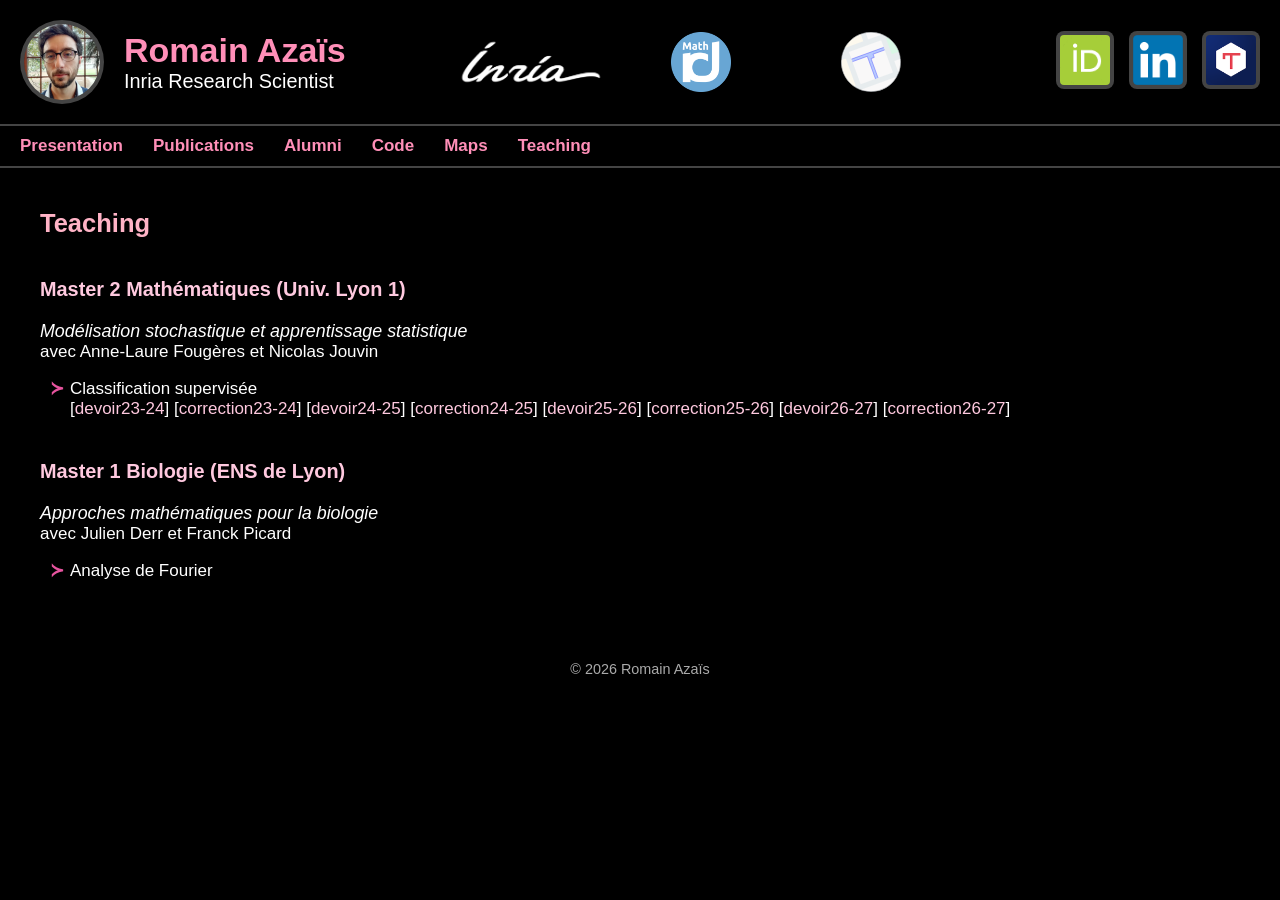
<file: teaching.html>
<!DOCTYPE html>
<html lang="fr">
    <head>
        <meta charset="UTF-8">
        <title>Romain Azaïs</title>
        <link rel="icon" type="image/png" href="assets/terre.png">
        <link rel="stylesheet" href="css/style.css">
    </head>
    
    <body>

        <!-- HEADER -->
        <header>
            <!-- Bloc de gauche -->
            <div class="header-left">
                <img src="assets/cropped_ra.jpg" alt="my_photo">
                <div class="header-text">
                    <h1>Romain Azaïs</h1>
                    <h3>Inria Research Scientist</h3>
                </div>
            </div>

            <!-- Bloc central -->
            <div class="header-center">
                <img src="assets/logo_inria.png" alt="Inria">
                <img src="assets/Logo_Institut_Camille_Jordan.png" alt="ICJ">
                <img src="assets/traboule_logo_sans_texte.svg" alt="TRABOULE">
            </div>

            <!-- Bloc de droite -->
            <div class="social-icons">
                <a href="https://orcid.org/0000-0002-5234-1822/" target="_blank">
                    <img src="assets/orcid_logo_png.png" alt="ORCID">
                </a>
                <a href="https://www.linkedin.com/in/romainazais/" target="_blank">
                    <img src="assets/logo_linkedin.png" alt="LinkedIn">
                </a>
                <a href="https://www.tchap.gouv.fr/#/user/@romain.azais-inria.fr:agent.education.tchap.gouv.fr" target="_blank">
                    <img src="assets/logo_tchap.png" alt="Tchap">
                </a>
            </div>
        </header>

        <!-- MENU -->
        <nav>
            <ul>
                <li><a href="index.html">Presentation</a></li>
                <li><a href="publications.html">Publications</a></li>
                <li><a href="alumni.html">Alumni</a></li>
                <li><a href="code.html">Code</a></li>
                <li><a href="maps.html">Maps</a></li>
                <li><a href="teaching.html">Teaching</a></li>
            </ul>
        </nav>

        <!-- MAIN -->
        <main>
            <h2>Teaching</h2>

            <h3>Master 2 Mathématiques (Univ. Lyon 1)</h3>
            <p><em>Modélisation stochastique et apprentissage statistique</em><br/>
                avec Anne-Laure Fougères et Nicolas Jouvin
                <ul>
                    <li>
                        Classification supervisée<br/>
                        [<a href="assets/teaching/sujet23-24.pdf" target="_blank">devoir23-24</a>] [<a href="assets/teaching/correction23-24.pdf" target="_blank">correction23-24</a>] [<a href="assets/teaching/sujet24-25.pdf" target="_blank">devoir24-25</a>] [<a href="assets/teaching/correction24-25.pdf" target="_blank">correction24-25</a>] [<a href="assets/teaching/sujet25-26.pdf" target="_blank">devoir25-26</a>] [<a href="assets/teaching/correction25-26.pdf" target="_blank">correction25-26</a>] [<a href="assets/teaching/sujet26-27.pdf" target="_blank">devoir26-27</a>] [<a href="assets/teaching/correction26-27.pdf" target="_blank">correction26-27</a>]
                    </li>
                </ul>
            </p>

            <h3>Master 1 Biologie (ENS de Lyon)</h3>
            <p><em>Approches mathématiques pour la biologie</em><br/>
                avec Julien Derr et Franck Picard
                <ul>
                    <li>
                        Analyse de Fourier
                    </li>
                </ul>
            </p>


        </main>

        <!-- FOOTER -->
        <footer>
            © <span id="year"></span> Romain Azaïs
        </footer>

        <script>
            document.getElementById("year").textContent = new Date().getFullYear();
        </script>

    </body>
</html>
</file>
<file: css/style.css>
/* ============================= */
/* BASE                          */
/* ============================= */

:root {
    --colA: #FFC9DF;
    --colB: #FFB3C6;
    --colC: #FF8FB8;
    --colD: #E7549F;

    --border-color: #444;
    --hover-gray: #aaa;
    --transition: 0.2s ease;
}

body {
    margin: 0;
    font-family: Arial, sans-serif;
    background-color: black;
    color: white;
    font-size: 17px;
}


/* ============================= */
/* HEADER                        */
/* ============================= */

header {
    display: flex;
    align-items: center;
    padding: 20px;
    border-bottom: 2px solid var(--border-color);
}

/* ----- Bloc de gauche ----- */

.header-left {
    display: flex;
    align-items: center;
    gap: 20px;

    min-width: 250px;
    flex-shrink: 0;
}

.header-text {
    display: flex;
    flex-direction: column;
}

.header-text h1,
.header-text h3 {
    white-space: nowrap;
    margin: 0;
}

header h1 {
    color: var(--colC);
}

header h3 {
    margin-top: 5px;
    font-weight: normal;
}

/* Photo de profil */

header > img,
.header-left > img {
    width: 76px;
    height: 76px;
    border-radius: 50%;
    padding: 4px;
    background-color: var(--border-color);
    transition: var(--transition);
}

header > img:hover,
.header-left > img:hover {
    transform: scale(1.1);
    background-color: var(--hover-gray);
}


/* ----- Bloc central ----- */

.header-center {
    flex: 1;
    display: flex;
    justify-content: center;
    align-items: center;
    gap: 20px;
}

.header-center img {
    width: 150px;
    height: 60px;
    object-fit: contain;
}


/* ----- Bloc de droite ----- */

.social-icons {
    margin-left: auto;
    display: flex;
    gap: 15px;
}

.social-icons img {
    width: 50px;
    height: 50px;
    object-fit: contain;

    padding: 4px;
    border-radius: 8px;
    background-color: var(--border-color);

    transition: var(--transition);
}

.social-icons img:hover {
    transform: scale(1.2);
    background-color: var(--hover-gray);
}


/* ============================= */
/* MENU                          */
/* ============================= */

nav {
    background-color: black;
    border-bottom: 2px solid var(--border-color);
}

nav ul {
    list-style: none;
    margin: 0;
    padding: 10px 20px;
    display: flex;
    gap: 30px;
}

nav a {
    text-decoration: none;
    font-weight: bold;
    color: var(--colC);
    transition: var(--transition);
}

nav a:hover {
    color: var(--colA);
}


/* ============================= */
/* MAIN                          */
/* ============================= */

main {
    padding-top: 20px;
    padding-left: 40px;
}

main h2 {
    color: var(--colB);
}

main h3 {
    color: var(--colA);
    margin-top: 40px;
}

main em {
    font-size: 1.05em;
}

main a {
    text-decoration: none;
    color: var(--colA);
    transition: var(--transition);
}

main a:hover {
    color: var(--colD);
}

main ul {
    list-style: none;
    padding-left: 30px;
}

main ul li {
    position: relative;
    margin-bottom: 0.4em;
    line-height: 1.2;
}

main ul li::before {
    content: "≻";
    position: absolute;
    left: -20px;
    color: var(--colD);
    font-weight: bold;
}


/* ============================= */
/* BOUTONS RONDS                 */
/* ============================= */

.image-link {
    display: inline-flex;
    align-items: center;
    justify-content: center;

    width: 22px;
    height: 22px;

    background-color: white;
    border: 2px solid var(--border-color);
    border-radius: 50%;

    text-decoration: none;
    transition: var(--transition);
}

.image-link img {
    width: 100%;
    height: 100%;
    object-fit: contain;
}

.image-link:hover {
    transform: scale(1.3);
    border-color: var(--hover-gray);
}


/* ============================= */
/* FOOTER                        */
/* ============================= */

footer {
    text-align: center;
    margin-top: 60px;
    padding: 20px 0;
    font-size: 0.9rem;
    color: #aaa;
}
</file>
